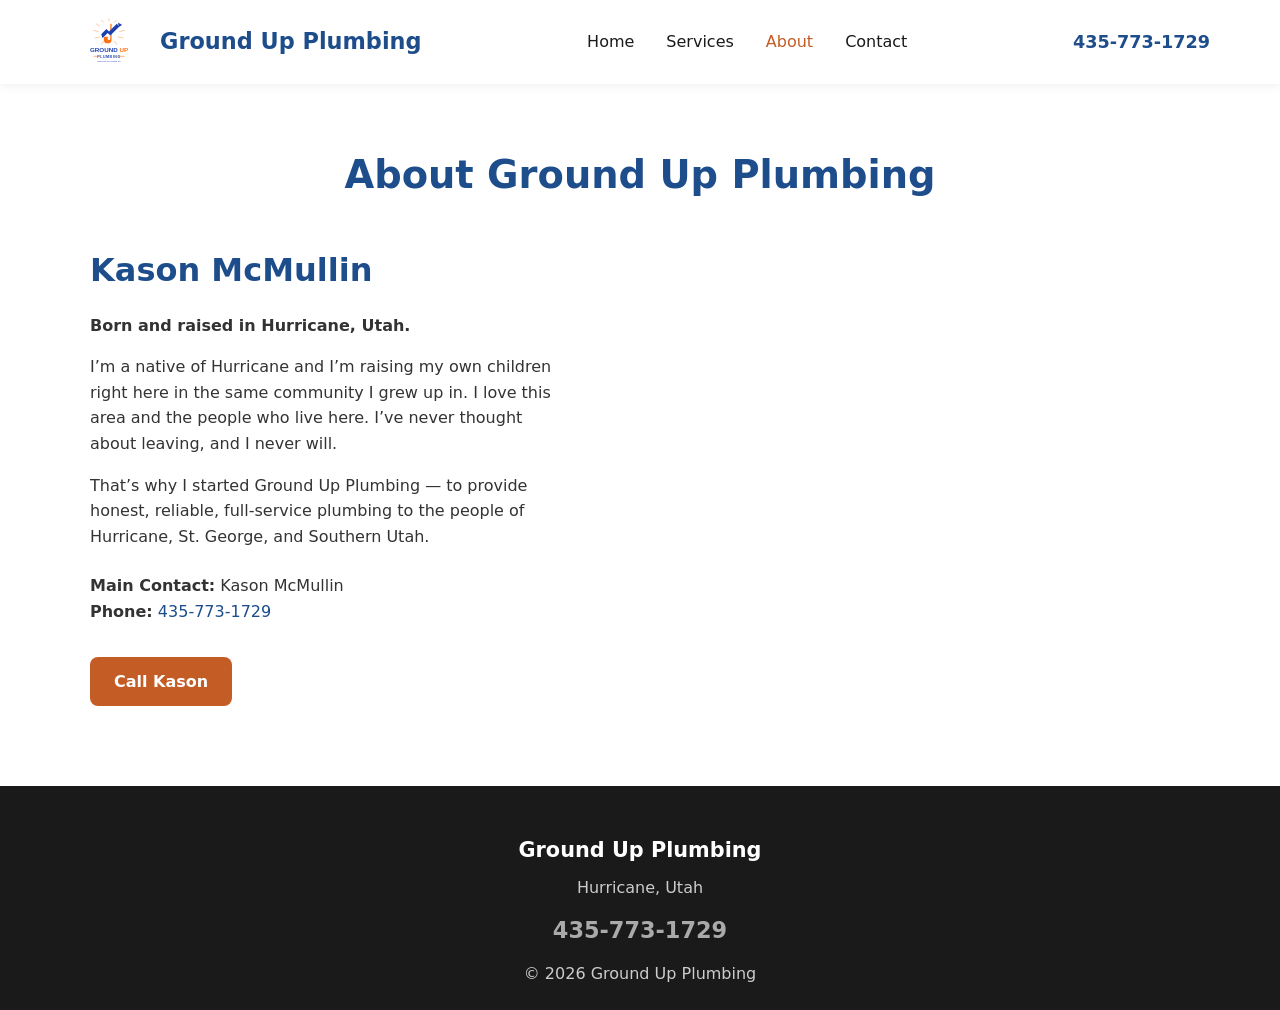
<file: about.html>
<!DOCTYPE html>
<html lang="en">
<head>
  <meta charset="UTF-8">
  <meta name="viewport" content="width=device-width, initial-scale=1.0">
  <title>About | Ground Up Plumbing - Hurricane, Utah</title>
  <link rel="stylesheet" href="css/styles.css">
</head>
<body>
  <header>
    <div class="container header-inner">
      <a href="index.html" class="logo">
        <img src="images/logo.svg" alt="Ground Up Plumbing" style="height:52px;">
        Ground Up Plumbing
      </a>
      <nav>
        <ul>
          <li><a href="index.html">Home</a></li>
          <li><a href="services.html">Services</a></li>
          <li><a href="about.html" class="active">About</a></li>
          <li><a href="contact.html">Contact</a></li>
        </ul>
      </nav>
      <a href="tel:4357731729" class="phone-link">435-773-1729</a>
    </div>
  </header>
  <section style="padding-top:60px;">
    <div class="container">
      <h1 class="section-title">About Ground Up Plumbing</h1>
      <div class="about-grid" style="margin-top:40px;">
        <div class="about-text">
          <h2>Kason McMullin</h2>
          <p><strong>Born and raised in Hurricane, Utah.</strong></p>
          <p>I’m a native of Hurricane and I’m raising my own children right here in the same community I grew up in. I love this area and the people who live here. I’ve never thought about leaving, and I never will.</p>
          <p>That’s why I started Ground Up Plumbing — to provide honest, reliable, full-service plumbing to the people of Hurricane, St. George, and Southern Utah.</p>
          <p style="margin-top:24px;"><strong>Main Contact:</strong> Kason McMullin<br><strong>Phone:</strong> <a href="tel:4357731729">435-773-1729</a></p>
          <a href="tel:4357731729" class="btn" style="margin-top:16px;">Call Kason</a>
        </div>
      </div>
    </div>
  </section>
  <footer>
    <div class="container">
      <div class="footer-logo">Ground Up Plumbing</div>
      <p>Hurricane, Utah</p>
      <div class="footer-phone"><a href="tel:4357731729">435-773-1729</a></div>
      <p>&copy; 2026 Ground Up Plumbing</p>
    </div>
  </footer>
</body>
</html>
</file>
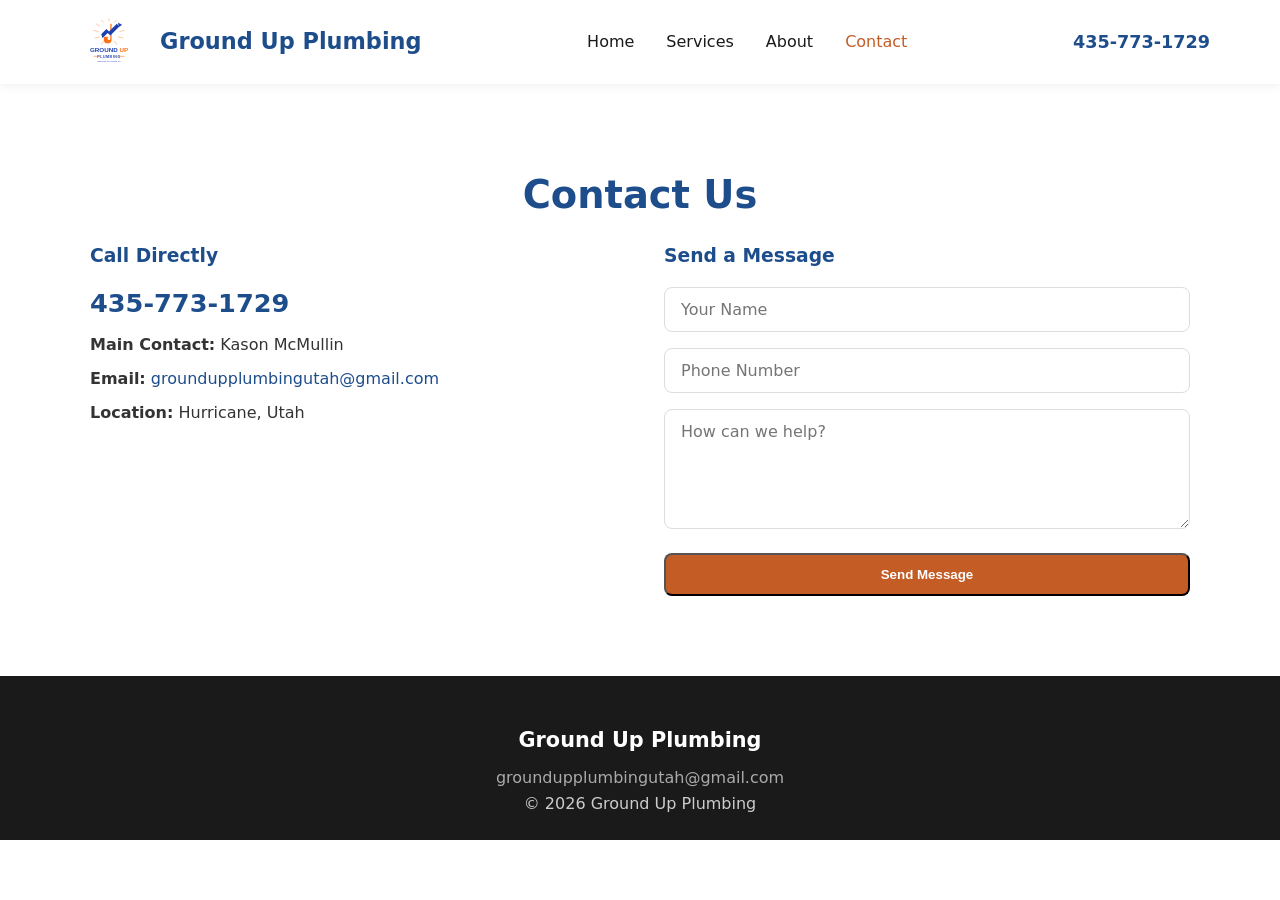
<file: contact.html>
<!DOCTYPE html>
<html lang="en">
<head>
  <meta charset="UTF-8">
  <meta name="viewport" content="width=device-width, initial-scale=1.0">
  <title>Contact | Ground Up Plumbing</title>
  <link rel="stylesheet" href="css/styles.css">
</head>
<body>
  <header>
    <div class="container header-inner">
      <a href="index.html" class="logo">
        <img src="images/logo.svg" alt="Ground Up Plumbing" style="height:52px;">
        Ground Up Plumbing
      </a>
      <nav>
        <ul>
          <li><a href="index.html">Home</a></li>
          <li><a href="services.html">Services</a></li>
          <li><a href="about.html">About</a></li>
          <li><a href="contact.html" class="active">Contact</a></li>
        </ul>
      </nav>
      <a href="tel:4357731729" class="phone-link">435-773-1729</a>
    </div>
  </header>
  <section>
    <div class="container">
      <h1 class="section-title">Contact Us</h1>
      <div class="contact-grid">
        <div class="contact-info">
          <h3>Call Directly</h3>
          <p style="font-size:1.6rem; font-weight:700; color:var(--primary);"><a href="tel:4357731729">435-773-1729</a></p>
          <p><strong>Main Contact:</strong> Kason McMullin</p>
          <p><strong>Email:</strong> <a href="mailto:groundupplumbingutah@gmail.com">groundupplumbingutah@gmail.com</a></p>
          <p><strong>Location:</strong> Hurricane, Utah</p>
        </div>
        <div>
          <h3 style="color:var(--primary); margin-bottom:16px;">Send a Message</h3>
          <form class="contact-form" action="mailto:groundupplumbingutah@gmail.com" method="post" enctype="text/plain">
            <input type="text" name="name" placeholder="Your Name" required>
            <input type="tel" name="phone" placeholder="Phone Number" required>
            <textarea name="message" placeholder="How can we help?"></textarea>
            <button type="submit" class="btn" style="width:100%;">Send Message</button>
          </form>
        </div>
      </div>
    </div>
  </section>
  <footer>
    <div class="container">
      <div class="footer-logo">Ground Up Plumbing</div>
      <p><a href="mailto:groundupplumbingutah@gmail.com">groundupplumbingutah@gmail.com</a></p>
      <p>&copy; 2026 Ground Up Plumbing</p>
    </div>
  </footer>
</body>
</html>
</file>
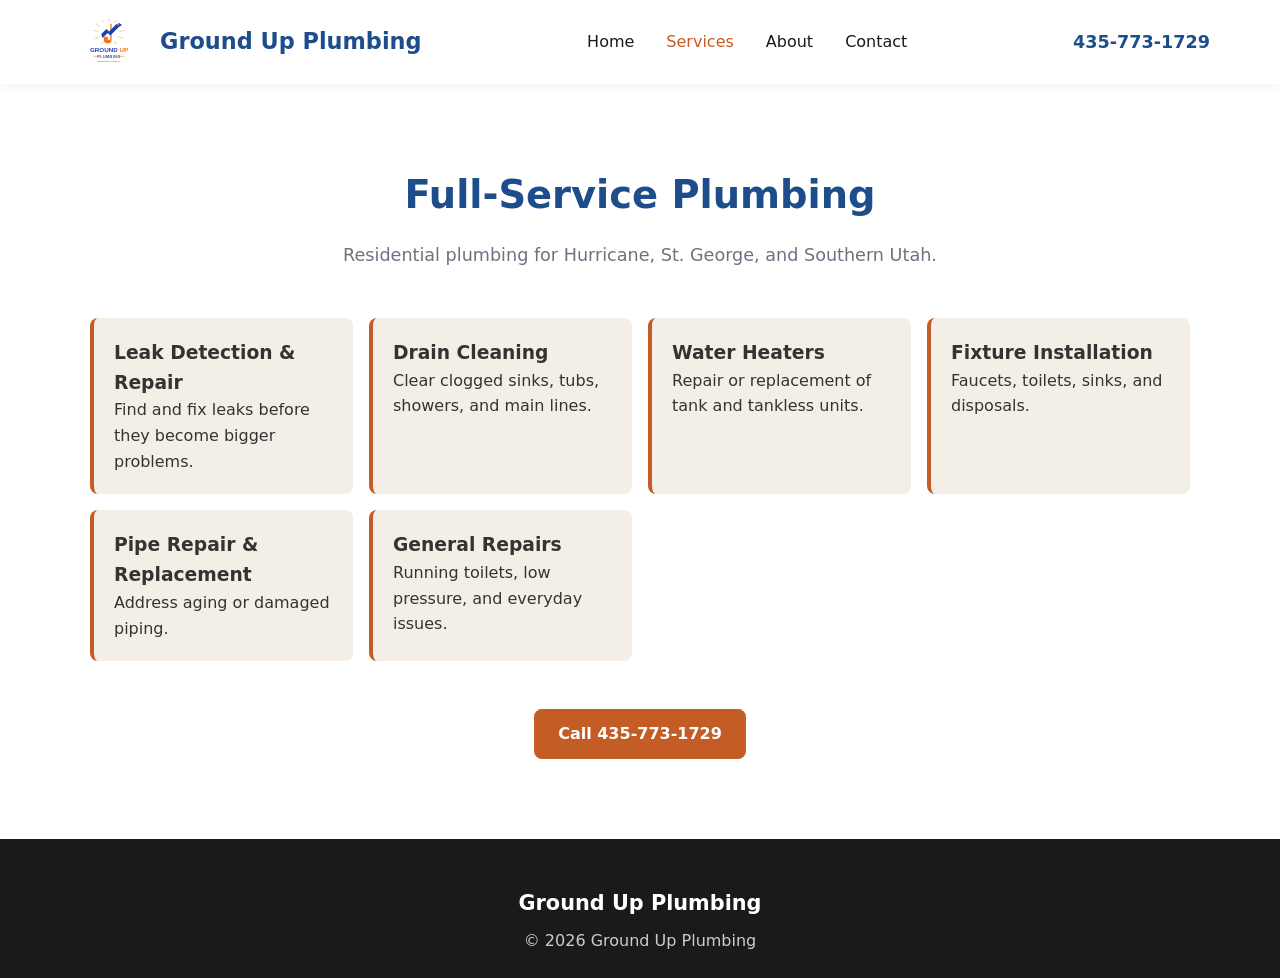
<file: services.html>
<!DOCTYPE html>
<html lang="en">
<head>
  <meta charset="UTF-8">
  <meta name="viewport" content="width=device-width, initial-scale=1.0">
  <title>Services | Ground Up Plumbing</title>
  <link rel="stylesheet" href="css/styles.css">
</head>
<body>
  <header>
    <div class="container header-inner">
      <a href="index.html" class="logo">
        <img src="images/logo.svg" alt="Ground Up Plumbing" style="height:52px;">
        Ground Up Plumbing
      </a>
      <nav>
        <ul>
          <li><a href="index.html">Home</a></li>
          <li><a href="services.html" class="active">Services</a></li>
          <li><a href="about.html">About</a></li>
          <li><a href="contact.html">Contact</a></li>
        </ul>
      </nav>
      <a href="tel:4357731729" class="phone-link">435-773-1729</a>
    </div>
  </header>
  <section>
    <div class="container">
      <h1 class="section-title">Full-Service Plumbing</h1>
      <p class="section-sub">Residential plumbing for Hurricane, St. George, and Southern Utah.</p>
      <div class="service-list">
        <div class="service-item"><h3>Leak Detection & Repair</h3><p>Find and fix leaks before they become bigger problems.</p></div>
        <div class="service-item"><h3>Drain Cleaning</h3><p>Clear clogged sinks, tubs, showers, and main lines.</p></div>
        <div class="service-item"><h3>Water Heaters</h3><p>Repair or replacement of tank and tankless units.</p></div>
        <div class="service-item"><h3>Fixture Installation</h3><p>Faucets, toilets, sinks, and disposals.</p></div>
        <div class="service-item"><h3>Pipe Repair & Replacement</h3><p>Address aging or damaged piping.</p></div>
        <div class="service-item"><h3>General Repairs</h3><p>Running toilets, low pressure, and everyday issues.</p></div>
      </div>
      <div style="text-align:center; margin-top:48px;">
        <a href="tel:4357731729" class="btn">Call 435-773-1729</a>
      </div>
    </div>
  </section>
  <footer>
    <div class="container">
      <div class="footer-logo">Ground Up Plumbing</div>
      <p>&copy; 2026 Ground Up Plumbing</p>
    </div>
  </footer>
</body>
</html>
</file>
<file: css/styles.css>
:root {
  --primary: #1e4d8c;
  --primary-dark: #163a6b;
  --accent: #c45c26;
  --accent-light: #e07a3d;
  --sand: #f4efe6;
  --stone: #8b7355;
  --dark: #1a1a1a;
  --text: #333333;
  --light: #ffffff;
  --gray: #6b7280;
  --radius: 12px;
  --shadow: 0 4px 20px rgba(0,0,0,0.08);
}

* { margin: 0; padding: 0; box-sizing: border-box; }

body {
  font-family: 'Segoe UI', system-ui, -apple-system, sans-serif;
  color: var(--text);
  line-height: 1.6;
  background: var(--light);
}

a { color: var(--primary); text-decoration: none; }
a:hover { color: var(--accent); }

.container { max-width: 1140px; margin: 0 auto; padding: 0 20px; }

header {
  background: var(--light);
  box-shadow: 0 2px 10px rgba(0,0,0,0.06);
  position: sticky;
  top: 0;
  z-index: 100;
}

.header-inner {
  display: flex;
  justify-content: space-between;
  align-items: center;
  padding: 16px 0;
}

.logo {
  display: flex;
  align-items: center;
  gap: 12px;
  font-weight: 700;
  font-size: 1.4rem;
  color: var(--primary);
}

.logo img { height: 48px; width: auto; }

nav ul { display: flex; list-style: none; gap: 32px; }
nav a { font-weight: 500; color: var(--dark); font-size: 1rem; }
nav a:hover, nav a.active { color: var(--accent); }

.btn {
  display: inline-block;
  background: var(--accent);
  color: white !important;
  padding: 12px 24px;
  border-radius: 8px;
  font-weight: 600;
  transition: background 0.2s, transform 0.1s;
}
.btn:hover { background: var(--accent-light); transform: translateY(-1px); }
.btn-primary { background: var(--primary); }
.btn-primary:hover { background: var(--primary-dark); }
.btn-outline { background: transparent; border: 2px solid var(--primary); color: var(--primary) !important; }
.btn-outline:hover { background: var(--primary); color: white !important; }

.phone-link {
  font-weight: 700;
  color: var(--primary);
  font-size: 1.1rem;
}

.hero {
  background: linear-gradient(rgba(30,77,140,0.75), rgba(30,77,140,0.6)), url('../images/hero-landscape.jpg') center/cover no-repeat;
  color: white;
  padding: 100px 0 80px;
  text-align: center;
}

.hero h1 { font-size: 3rem; font-weight: 800; margin-bottom: 16px; line-height: 1.2; }
.hero p { font-size: 1.25rem; max-width: 700px; margin: 0 auto 32px; opacity: 0.95; }
.hero-btns { display: flex; gap: 16px; justify-content: center; flex-wrap: wrap; }

section { padding: 80px 0; }
.section-title { text-align: center; font-size: 2.4rem; color: var(--primary); margin-bottom: 16px; }
.section-sub { text-align: center; color: var(--gray); max-width: 600px; margin: 0 auto 48px; font-size: 1.1rem; }

.cards { display: grid; grid-template-columns: repeat(auto-fit, minmax(280px, 1fr)); gap: 24px; }
.card {
  background: white;
  border-radius: var(--radius);
  padding: 32px 24px;
  box-shadow: var(--shadow);
  text-align: center;
  transition: transform 0.2s;
}
.card:hover { transform: translateY(-4px); }
.card h3 { color: var(--primary); margin: 16px 0 8px; }
.card-icon { font-size: 2.5rem; }

.about-grid {
  display: grid;
  grid-template-columns: 1fr 1.2fr;
  gap: 48px;
  align-items: center;
}
.about-img { border-radius: var(--radius); width: 100%; height: 480px; object-fit: cover; box-shadow: var(--shadow); }
.about-text h2 { color: var(--primary); margin-bottom: 16px; font-size: 2rem; }
.about-text p { margin-bottom: 16px; }

.service-list { display: grid; grid-template-columns: repeat(auto-fit, minmax(240px, 1fr)); gap: 16px; }
.service-item {
  background: var(--sand);
  padding: 20px;
  border-radius: 8px;
  border-left: 4px solid var(--accent);
}

.contact-grid { display: grid; grid-template-columns: 1fr 1fr; gap: 48px; }
.contact-info h3 { color: var(--primary); margin-bottom: 12px; }
.contact-info p { margin-bottom: 8px; }
.contact-form input, .contact-form textarea, .contact-form select {
  width: 100%;
  padding: 12px 16px;
  border: 1px solid #ddd;
  border-radius: 8px;
  margin-bottom: 16px;
  font-size: 1rem;
  font-family: inherit;
}
.contact-form textarea { min-height: 120px; resize: vertical; }

footer {
  background: var(--dark);
  color: #ccc;
  padding: 48px 0 24px;
  text-align: center;
}
footer a { color: #aaa; }
footer a:hover { color: white; }
.footer-logo { font-size: 1.3rem; color: white; font-weight: 700; margin-bottom: 8px; }
.footer-phone { font-size: 1.4rem; color: var(--accent-light); font-weight: 700; margin: 12px 0; }

@media (max-width: 768px) {
  .header-inner { flex-wrap: wrap; }
  nav ul { gap: 16px; font-size: 0.95rem; }
  .hero h1 { font-size: 2.2rem; }
  .hero { padding: 70px 0 60px; }
  .about-grid, .contact-grid { grid-template-columns: 1fr; }
  .about-img { height: 360px; }
  section { padding: 60px 0; }
}

.cta-banner {
  background: var(--primary);
  color: white;
  text-align: center;
  padding: 48px 20px;
}
.cta-banner h2 { margin-bottom: 16px; font-size: 1.8rem; }
.cta-banner .btn { background: var(--accent); }
</file>
